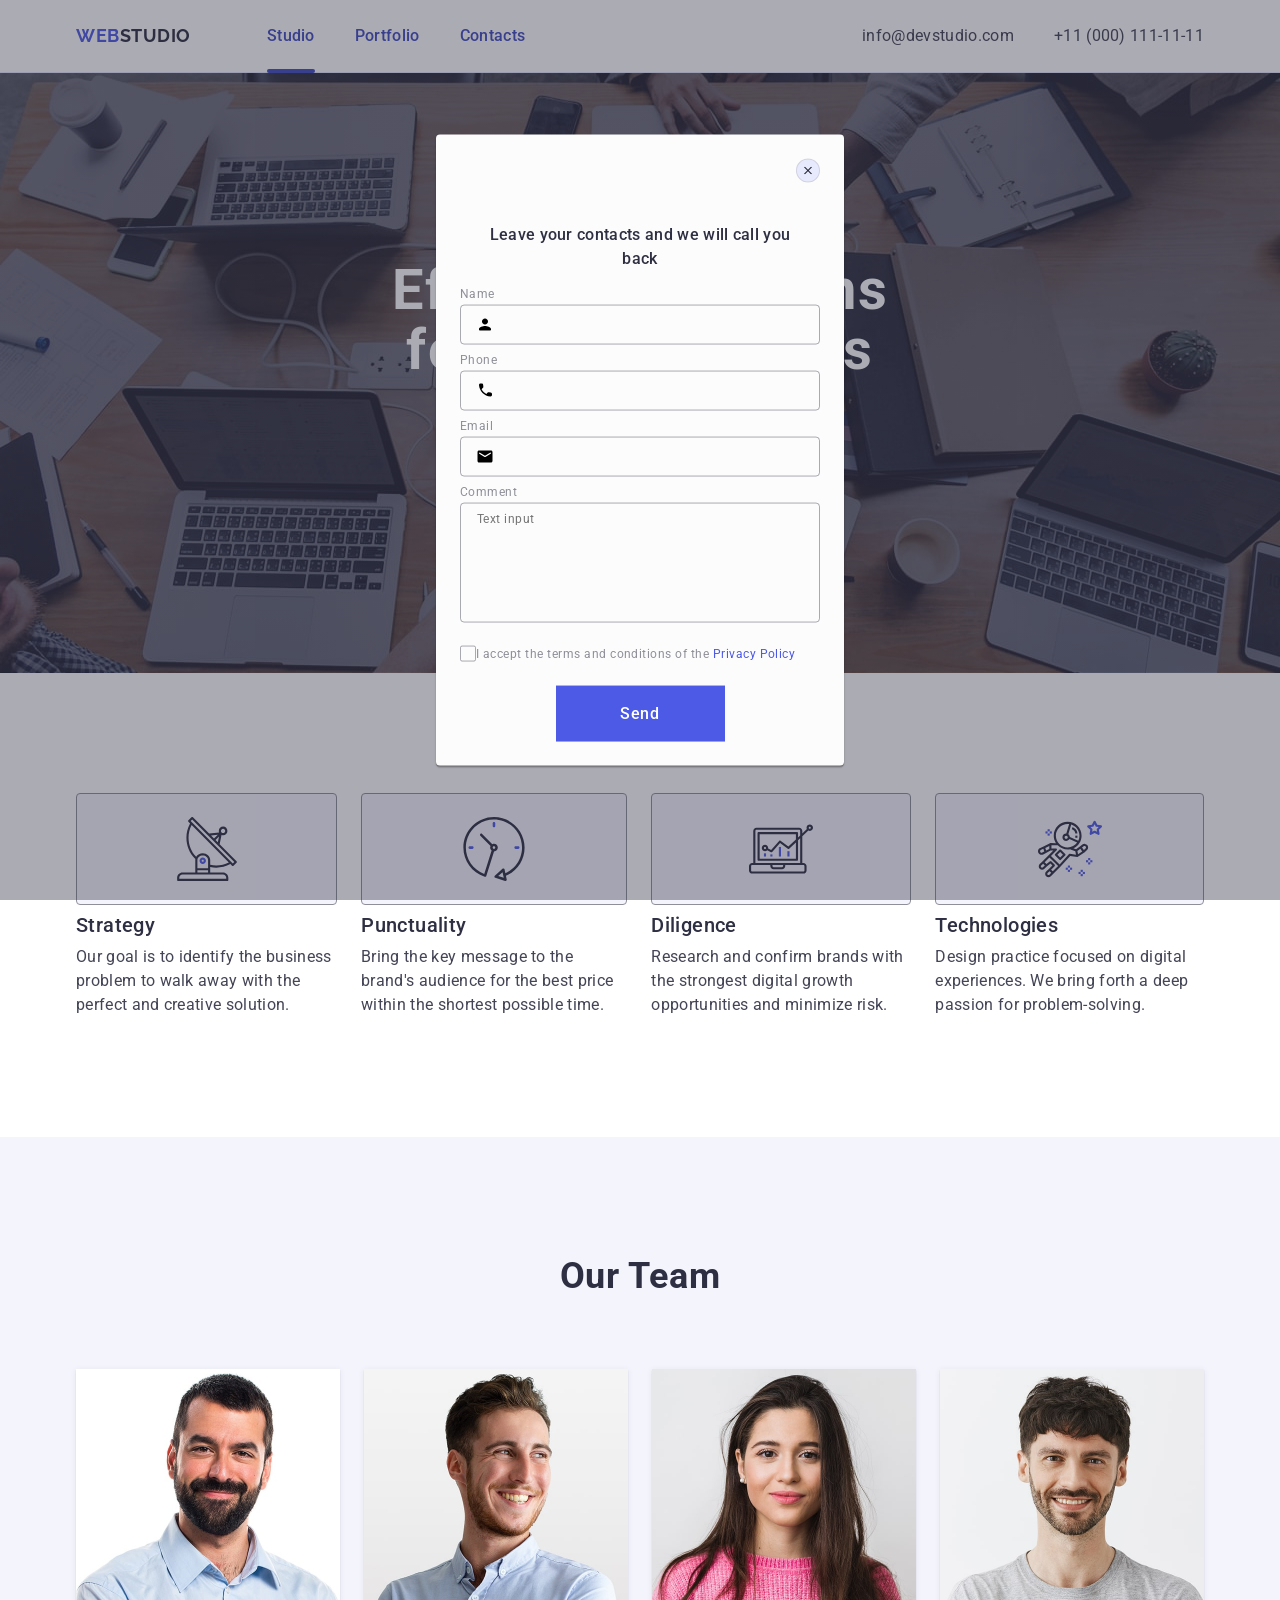
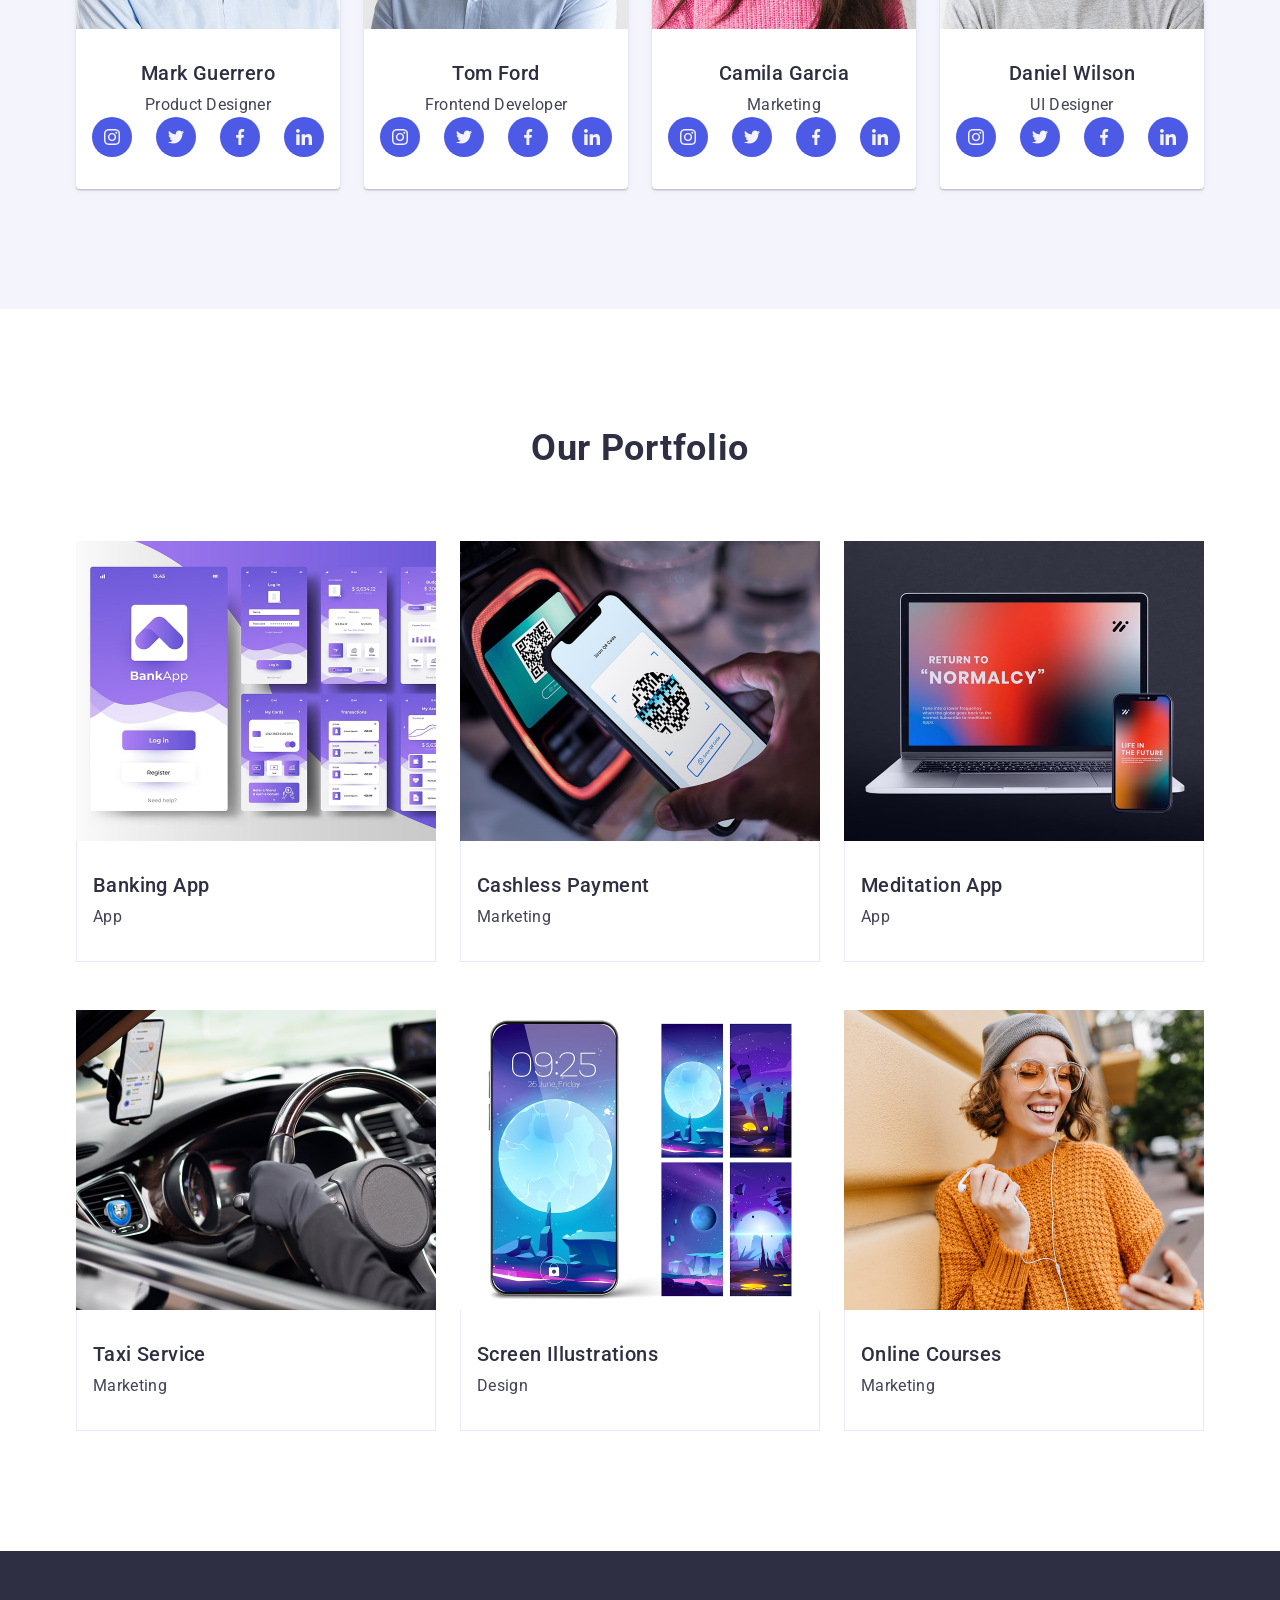
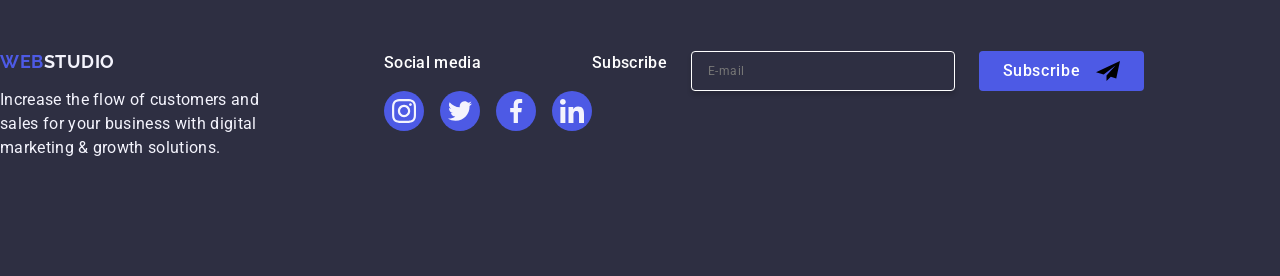
<file: index.html>
<!DOCTYPE html>
<html lang="en">
<head>
    <meta charset="UTF-8">
    <meta name="viewport" content="width=device-width, initial-scale=1.0">
    <title>Document</title>
    <link rel="stylesheet" href="https://cdnjs.cloudflare.com/ajax/libs/modern-normalize/3.0.1/modern-normalize.min.css" integrity="sha512-q6WgHqiHlKyOqslT/lgBgodhd03Wp4BEqKeW6nNtlOY4quzyG3VoQKFrieaCeSnuVseNKRGpGeDU3qPmabCANg==" crossorigin="anonymous" referrerpolicy="no-referrer" />
    <link rel="preconnect" href="https://fonts.googleapis.com">
    <link rel="preconnect" href="https://fonts.gstatic.com" crossorigin>
    <link href="https://fonts.googleapis.com/css2?family=Raleway:wght@700&family=Roboto:wght@100..900&display=swap" rel="stylesheet">
    <link rel="stylesheet" href="./css/styles.css">
</head>
<body>
   <header class="page-header">
    <div class="container header-container">
        <nav class="header-nav">
            <a class="logo header-logo" href="./index.html">Web<span class="logo-part">Studio</span></a>
            <ul class="nav-list">
                <li class="nav-item">
                    <a class="nav-link active" href="./index.html">Studio</a>
                </li>
                <li class="nav-item">
                    <a class="nav-link" href="">Portfolio</a>
                </li>
                <li class="nav-item">
                    <a class="nav-link" href="">Contacts</a>
                </li>
            </ul>
        </nav>
    <address class="contacts">
    <ul class="contacts-list">
        <li class="contacts-item">
           <a class="contacts-link" href="mailto:info@devstudio.com"> info@devstudio.com</a>
        </li>
        <li class="contacts-item">
            <a class="contacts-link" href="tel:+110001111111">+11 (000) 111-11-11</a>
        </li>
    </ul>
</address>
</div>
   </header> 
   <main>

    <section class="hero-banner" id="hero-banner">
    <div class="container">
            <h1 class="hero-title">Effective Solutions for Your Business</h1>
            <button class="hero-button" type="button">Order Service</button>
            </div>
    </section>
    <section class="benefits" id="benefits">
    <div class="container">
        <h2 class="visually-hidden">none</h2> 
            <ul class="benefits-list">
                <li class="benefits-list-item">
                    <div class="benefits-image">
                <svg class="benefits-list-image" width="64" height="64">
                  <use href="./images/icons.svg#icon-antenna"></use>
                </svg>
                </div>
                <h3 class="benefits-title">Strategy</h3>
                    <p class="benefits-list-item-text">Our goal is to identify the business problem to walk away with the perfect and creative solution.</p>
                </li>
                <li class="benefits-list-item">
                    <div class="benefits-image">
                    <svg class="benefits-list-image"  width="64" height="64">
                      <use href="./images/icons.svg#icon-clock"></use>
                    </svg>
                    </div>
                <h3 class="benefits-title">Punctuality</h3>
                    <p class="benefits-list-item-text">Bring the key message to the brand's audience for the best price within the shortest possible time.</p>
                </li>
                <li class="benefits-list-item">
                    <div class="benefits-image">
                    <svg class="benefits-list-image" width="64" height="64">
                      <use href="./images/icons.svg#icon-diagram"></use>
                    </svg>
                    </div>
                    <h3 class="benefits-title">Diligence</h3>
                <p class="benefits-list-item-text">Research and confirm brands with the strongest digital growth opportunities and minimize risk.</p>
                </li>
                <li class="benefits-list-item">
                    <div class="benefits-image">
                    <svg class="benefits-list-image" width="64" height="64">
                      <use href="./images/icons.svg#icon-astronaut"></use>
                    </svg>
                    </div>
                    <h3 class="benefits-title">Technologies</h3>
                    <p class="benefits-list-item-text">Design practice focused on digital experiences. We bring forth a deep passion for problem-solving.</p>
                </li>
                    </ul>
                </div>
    </section>
    <section class="team" id="ourteam">
        <div class="container">
            <h2 class="team-title">Our Team</h2>
            <ul class="team-list">
                <li class="team-list-item">
                    <img src="./images/markguerrero.jpg" alt="Marck Guerrero"  width="264" height="260">
                     <div class="team-content">
                        <h3 class="team-name-title">Mark Guerrero</h3>
                    <p class="team-text">Product Designer</p>
                     <ul class="team-social-list">
                        <li class="team-social-item">
                            <a class="team-social-link" href="" >
                            <svg class="team-social-item-icon" width="16" height="16">
                              <use href="./images/icons.svg#icon-instagram"></use>
                            </svg>
                        </a>
                        </li>
                        <li class="team-social-item">
                             <a class="team-social-link" href="" >
                              <svg class="team-social-item-icon" width="16" height="16">
                              <use href="./images/icons.svg#icon-twitter"></use>
                            </svg>
                            </a>
                        </li>
                        <li class="team-social-item"> 
                            <a class="team-social-link" href="" >
                              <svg class="team-social-item-icon" width="16" height="16">
                              <use href="./images/icons.svg#icon-facebook"></use>
                            </svg>
                            </a>
                        </li>
                        <li class="team-social-item">
                             <a class="team-social-link" href="" >
                              <svg class="team-social-item-icon" width="16" height="16">
                              <use href="./images/icons.svg#icon-linkedin"></use>
                            </svg>
                            </a>
                        </li>
                    </ul>
                    </div>
                <li class="team-list-item">
                    <img src="./images/tomford.jpg" alt="Tom Ford" width="264" height="260">
                    <div class="team-content">
                        <h3 class="team-name-title">Tom Ford</h3>
                    <p class="team-text">Frontend Developer</p>
                    <ul class="team-social-list">
                        <li class="team-social-item">
                            <a class="team-social-link" href="" >
                            <svg class="team-social-item-icon" width="16" height="16">
                              <use href="./images/icons.svg#icon-instagram"></use>
                            </svg>
                        </a>
                        </li>
                        <li class="team-social-item">
                             <a class="team-social-link" href="" >
                              <svg class="team-social-item-icon" width="16" height="16">
                              <use href="./images/icons.svg#icon-twitter"></use>
                            </svg>
                            </a>
                        </li>
                        <li class="team-social-item"> 
                            <a class="team-social-link" href="" >
                              <svg class="team-social-item-icon" width="16" height="16">
                              <use href="./images/icons.svg#icon-facebook"></use>
                            </svg>
                            </a>
                        </li>
                        <li class="team-social-item">
                             <a class="team-social-link" href="" >
                              <svg class="team-social-item-icon" width="16" height="16">
                              <use href="./images/icons.svg#icon-linkedin"></use>
                            </svg>
                            </a>
                        </li>
                    </ul>
                    </div>
                </li>
                <li class="team-list-item">
                    <img src="./images/camilagarcia.jpg" alt="Camila Garcia" width="264" height="260">
                    <div class="team-content">
                        <h3 class="team-name-title">Camila Garcia</h3>
                        <p class="team-text">Marketing</p>
                         <ul class="team-social-list">
                        <li class="team-social-item">
                            <a class="team-social-link" href="" >
                            <svg class="team-social-item-icon" width="16" height="16">
                              <use href="./images/icons.svg#icon-instagram"></use>
                            </svg>
                        </a>
                        </li>
                        <li class="team-social-item">
                             <a class="team-social-link" href="" >
                              <svg class="team-social-item-icon" width="16" height="16">
                              <use href="./images/icons.svg#icon-twitter"></use>
                            </svg>
                            </a>
                        </li>
                        <li class="team-social-item"> 
                            <a class="team-social-link" href="" >
                              <svg class="team-social-item-icon" width="16" height="16">
                              <use href="./images/icons.svg#icon-facebook"></use>
                            </svg>
                            </a>
                        </li>
                        <li class="team-social-item">
                             <a class="team-social-link" href="" >
                              <svg class="team-social-item-icon" width="16" height="16">
                              <use href="./images/icons.svg#icon-linkedin"></use>
                            </svg>
                            </a>
                        </li>
                    </ul>
                    </div>
                </li>
                <li class="team-list-item">
                    <img src="./images/danielwilson.jpg" alt="Daniel Wilson" width="264" height="260">
                    <div class="team-content"><h3 class="team-name-title">Daniel Wilson</h3>
                    <p class="team-text">UI Designer</p>
                     <ul class="team-social-list">
                        <li class="team-social-item">
                            <a class="team-social-link" href="" >
                            <svg class="team-social-item-icon" width="16" height="16">
                              <use href="./images/icons.svg#icon-instagram"></use>
                            </svg>
                        </a>
                        </li>
                        <li class="team-social-item">
                             <a class="team-social-link" href="" >
                              <svg class="team-social-item-icon" width="16" height="16">
                              <use href="./images/icons.svg#icon-twitter"></use>
                            </svg>
                            </a>
                        </li>
                        <li class="team-social-item"> 
                            <a class="team-social-link" href="" >
                              <svg class="team-social-item-icon" width="16" height="16">
                              <use href="./images/icons.svg#icon-facebook"></use>
                            </svg>
                            </a>
                        </li>
                        <li class="team-social-item">
                             <a class="team-social-link" href="" >
                              <svg class="team-social-item-icon" width="16" height="16">
                              <use href="./images/icons.svg#icon-linkedin"></use>
                            </svg>
                            </a>
                        </li>
                    </ul>
                    </div>
                </li>
            </ul>
            </div>
    </section>    
    <section class="ourportfolio" id="ourportfolio">
        <div class="container">
            <h2 class="ourportfolio-title">Our Portfolio</h2>
            <ul class="ourportfolio-list">
                <li  class="ourportfolio-list-item">
                    <div class="overlay">
                    <img class="ourportfolio-img" src="./images/bankapp.jpg" alt="Banking App" width="360" height="300">
                    <p class="overlay-text">14 Stylish and User-Friendly App Design Concepts · Task Manager App · Calorie Tracker App · Exotic Fruit Ecommerce App · Cloud Storage App</p>
                    </div>
                    <div class="ourportfolio-content">
                        <h3 class="ourportfolio-list-item-title">Banking App</h3>
                        <p  class="ourportfolio-list-item-text">App</p>
                    </div>
                </li>
                <li class="ourportfolio-list-item">
                    <div class="overlay">
                    <img src="./images/terminal.jpg" alt="Terminal" width="360" height="300">
                    <p class="overlay-text">14 Stylish and User-Friendly App Design Concepts · Task Manager App · Calorie Tracker App · Exotic Fruit Ecommerce App · Cloud Storage App</p>
                    </div>
                <div class="ourportfolio-content">
                    <h3 class="ourportfolio-list-item-title">Cashless Payment</h3>
                        <p class="ourportfolio-list-item-text">Marketing</p>
                </div>
                </li>
                <li class="ourportfolio-list-item">
                    <div class="overlay">
                    <img src="./images/laptop.jpg" alt="Laptop" width="360" height="300">
                    <p class="overlay-text">14 Stylish and User-Friendly App Design Concepts · Task Manager App · Calorie Tracker App · Exotic Fruit Ecommerce App · Cloud Storage App</p>
                    </div>
                    <div class="ourportfolio-content">
                        <h3 class="ourportfolio-list-item-title">Meditation App</h3>
                        <p class="ourportfolio-list-item-text">App</p>
                    </div>
                </li>
                <li class="ourportfolio-list-item">
                    <div class="overlay">
                    <img src="./images/gps.jpg" alt="gps" width="360" height="300">
                    <p class="overlay-text">14 Stylish and User-Friendly App Design Concepts · Task Manager App · Calorie Tracker App · Exotic Fruit Ecommerce App · Cloud Storage App</p>
                    </div>
                    <div class="ourportfolio-content">
                        <h3 class="ourportfolio-list-item-title">Taxi Service</h3>
                        <p class="ourportfolio-list-item-text">Marketing</p>
                    </div>
                </li>
                <li class="ourportfolio-list-item">
                    <div class="overlay">
                    <img src="./images/mobile.jpg" alt="Mobile" width="360" height="300">
                    <p class="overlay-text">14 Stylish and User-Friendly App Design Concepts · Task Manager App · Calorie Tracker App · Exotic Fruit Ecommerce App · Cloud Storage App</p>
                    </div>
                    <div class="ourportfolio-content">
                        <h3 class="ourportfolio-list-item-title">Screen Illustrations</h3>
                        <p class="ourportfolio-list-item-text">Design</p>
                    </div>
                </li>
                <li class="ourportfolio-list-item">
                    <div class="overlay">
                    <img src="./images/yellow.jpg" alt="Girl in yellow" width="360" height="300">
                     <p class="overlay-text">14 Stylish and User-Friendly App Design Concepts · Task Manager App · Calorie Tracker App · Exotic Fruit Ecommerce App · Cloud Storage App</p>
                    </div>
                    <div class="ourportfolio-content">
                        <h3 class="ourportfolio-list-item-title">Online Courses</h3>
                        <p class="ourportfolio-list-item-text">Marketing</p>
                    </div>
                </li>
            </ul>
            </div>
    </section>
   </main>
   <footer class="page-footer">
<div class="footer-container">
    <div class="footer-logo-content">
    <a class="logo footer-logo" href="./index.html">Web<span class="logo-part">Studio</span></a>
    <p class="footer-text">Increase the flow of customers and sales for your business with digital marketing & growth solutions.</p>
    </div>
    <div class="footer-social-content" >
    <p class="footer-social-title">Social media</p>
    <ul class="footer-social-list">
                        <li class="footer-social-item">
                            <a class="footer-social-link" href="" >
                            <svg class="footer-social-item-icon" width="24" height="24">
                              <use href="./images/icons.svg#icon-instagram"></use>
                            </svg>
                        </a>
                        </li>
                        <li class="footer-social-item">
                             <a class="footer-social-link" href="" >
                              <svg class="footer-social-item-icon" width="24" height="24">
                              <use href="./images/icons.svg#icon-twitter"></use>
                            </svg>
                            </a>
                        </li>
                        <li class="footer-social-item"> 
                            <a class="footer-social-link" href="" >
                              <svg class="footer-social-item-icon" width="24" height="24">
                              <use href="./images/icons.svg#icon-facebook"></use>
                            </svg>
                            </a>
                        </li>
                        <li class="footer-social-item">
                             <a class="footer-social-link" href="" >
                              <svg class="footer-social-item-icon" width="24" height="24">
                              <use href="./images/icons.svg#icon-linkedin"></use>
                            </svg>
                            </a>
                        </li>
                    </ul>
             </div>
    <div class="footer-form">
    <p class="footer-subscribe-text">Subscribe</p>
<form class="footer-form">
   <label class="footer-form-email" for="customer-email">
              <input
                class="footer-input-email"
                name="customer-email"
                type="email"
                placeholder="E-mail"
                id="customer-email"
              />
            </label>
        <button class="footer-btn-submit" type="submit">Subscribe
            <svg class="footer-btn-icon" width="24" height="24">
              <use href="./images/icons.svg#icon-submit"></use>
            </svg>
        </button>
    
</form>
</div>
</div>

   </footer>
   <div class="blackdrop is-open">
    <div class="modal-window">
<button class="blackdrop-button" type="button" aria-label="Close modal">
    <svg class="close-icon" width="8" height="8">
      <use href="./images/icons.svg#icon-close"></use>
    </svg>
</button>

<p class="blackdrop-text">Leave your contacts and we will call you back</p>

<form class="blackdrop-form">
    <div class="input-container">
        <label class="label-modal" for="user-name">Name</label>
        <div class="box-input-modal">
        <input 
            class="input-modal"
            type="text"
            name="user-name" 
            id="user-name"/>
        <svg class="input-icon" width="18" height="24">
        <use href="./images/icons.svg#icon-person"></use>
        </svg>
        </div>
    </div>
    <div class="input-container">
    <label class="label-modal" for="user-phone">Phone</label>
         <div class="box-input-modal">
        <input 
            class="input-modal"
            type="text"
            name="phone" 
            id="user-phone"/>
        <svg class="input-icon" width="18" height="24">
        <use href="./images/icons.svg#icon-phone"></use>
        </svg>
        </div>
    </div>
    <div class="input-container">
    <label class="label-modal" for="user-email">Email</label>
            <div class="box-input-modal">
              <input
                class="input-modal"
                type="text"
                name="user-email"
                id="user-email"
              />
        <svg class="input-icon" width="18" height="24">
        <use href="./images/icons.svg#icon-email"></use>
        </svg>
        </div>
        </div>
        <div class="comment">
            <label class="label-modal" for="user-comment">Comment</label>
            <textarea class="text-area" name="user-comment" id="user-comment" placeholder="Text input"></textarea>

        </div>
   <div class="box-checkbox-modal">
            <input
              class="input-checkbox-modal visually-hidden"
              type="checkbox"
              id="user-privacy"
              value="true"
              name="user-privacy"
            />
            <label class="label-accept-privacy" for="user-privacy">
                 <span class="span-icon-checkbox">
                     <svg class="icon-accept" width="10" height="8">
                  <use href="./images/icons.svg#icon-click"></use>
                </svg>
                </span>I accept the terms and conditions of the
              <a class="link-privacy-modal" href="#">Privacy Policy</a>
              </label>
          </div>

          <button class="form-send-btn">Send</button>
    
</form>
    </div>
   </div>
</body>
</html>
</file>
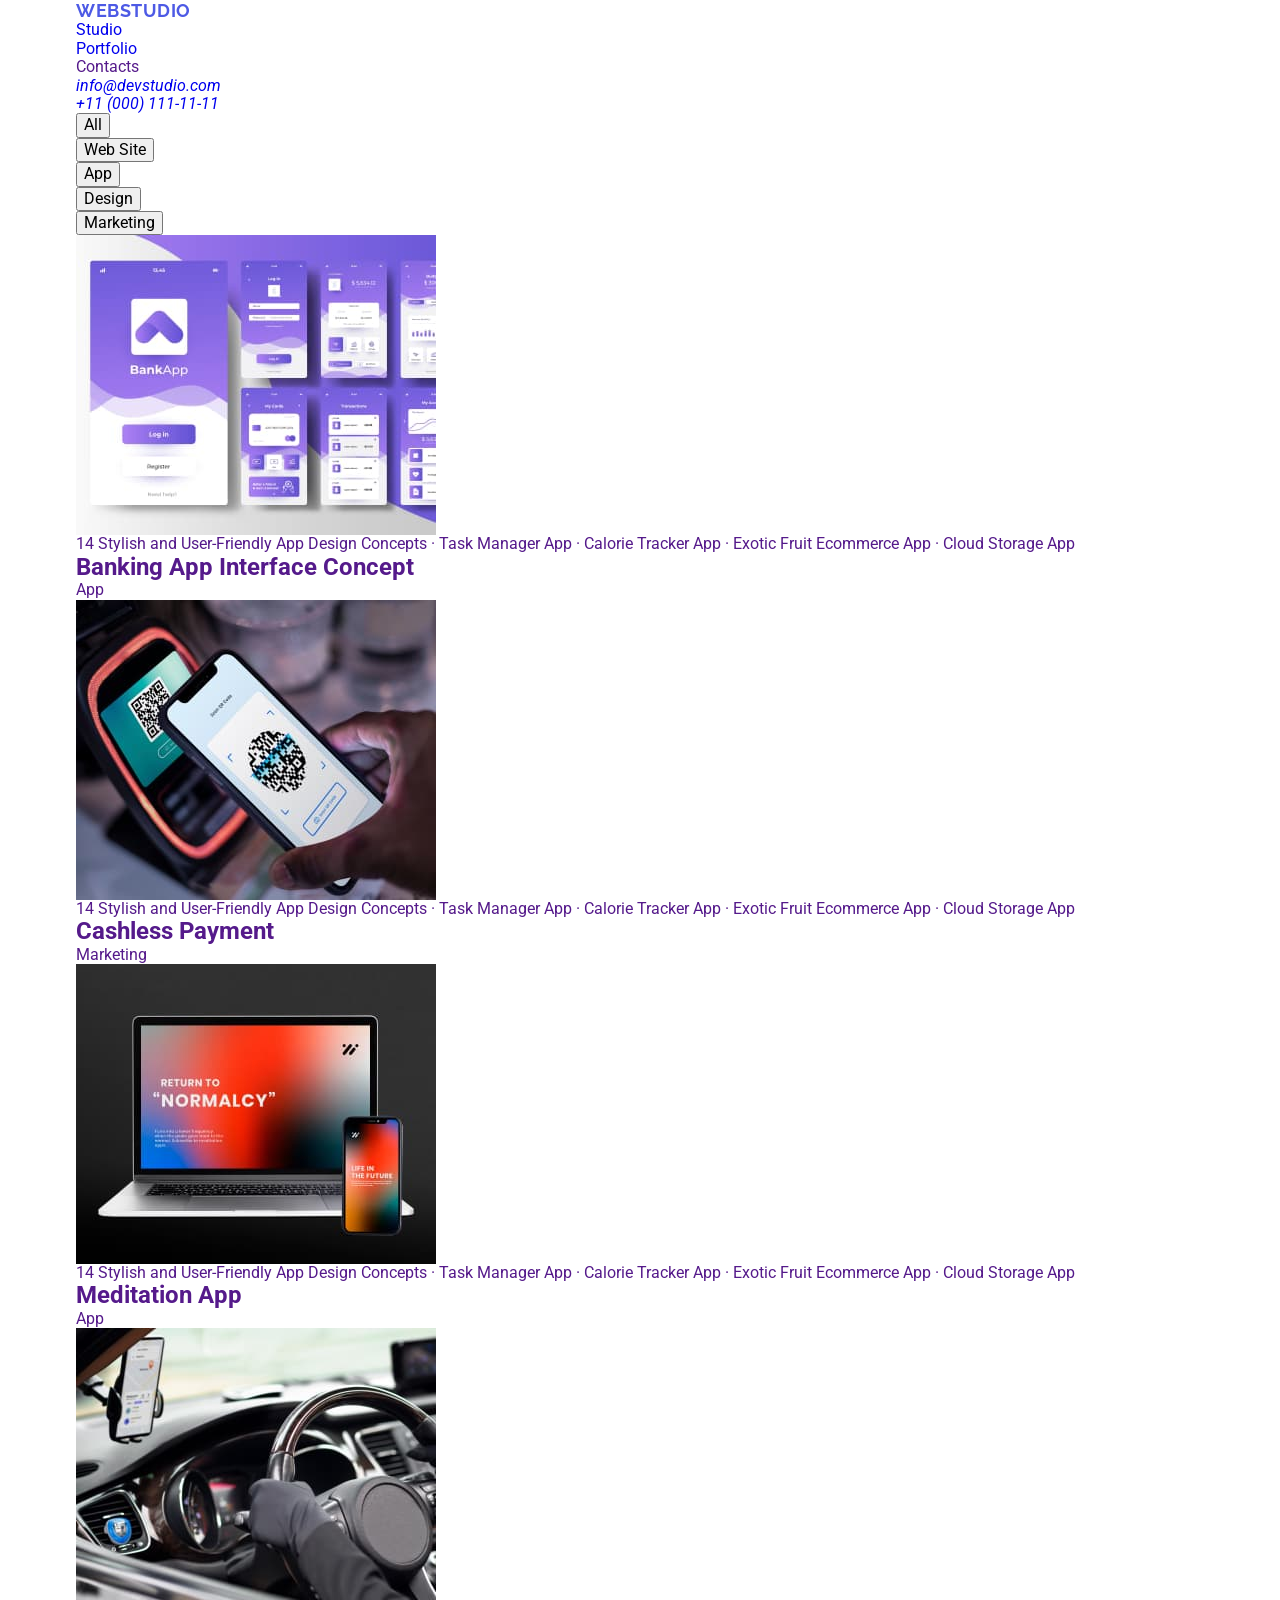
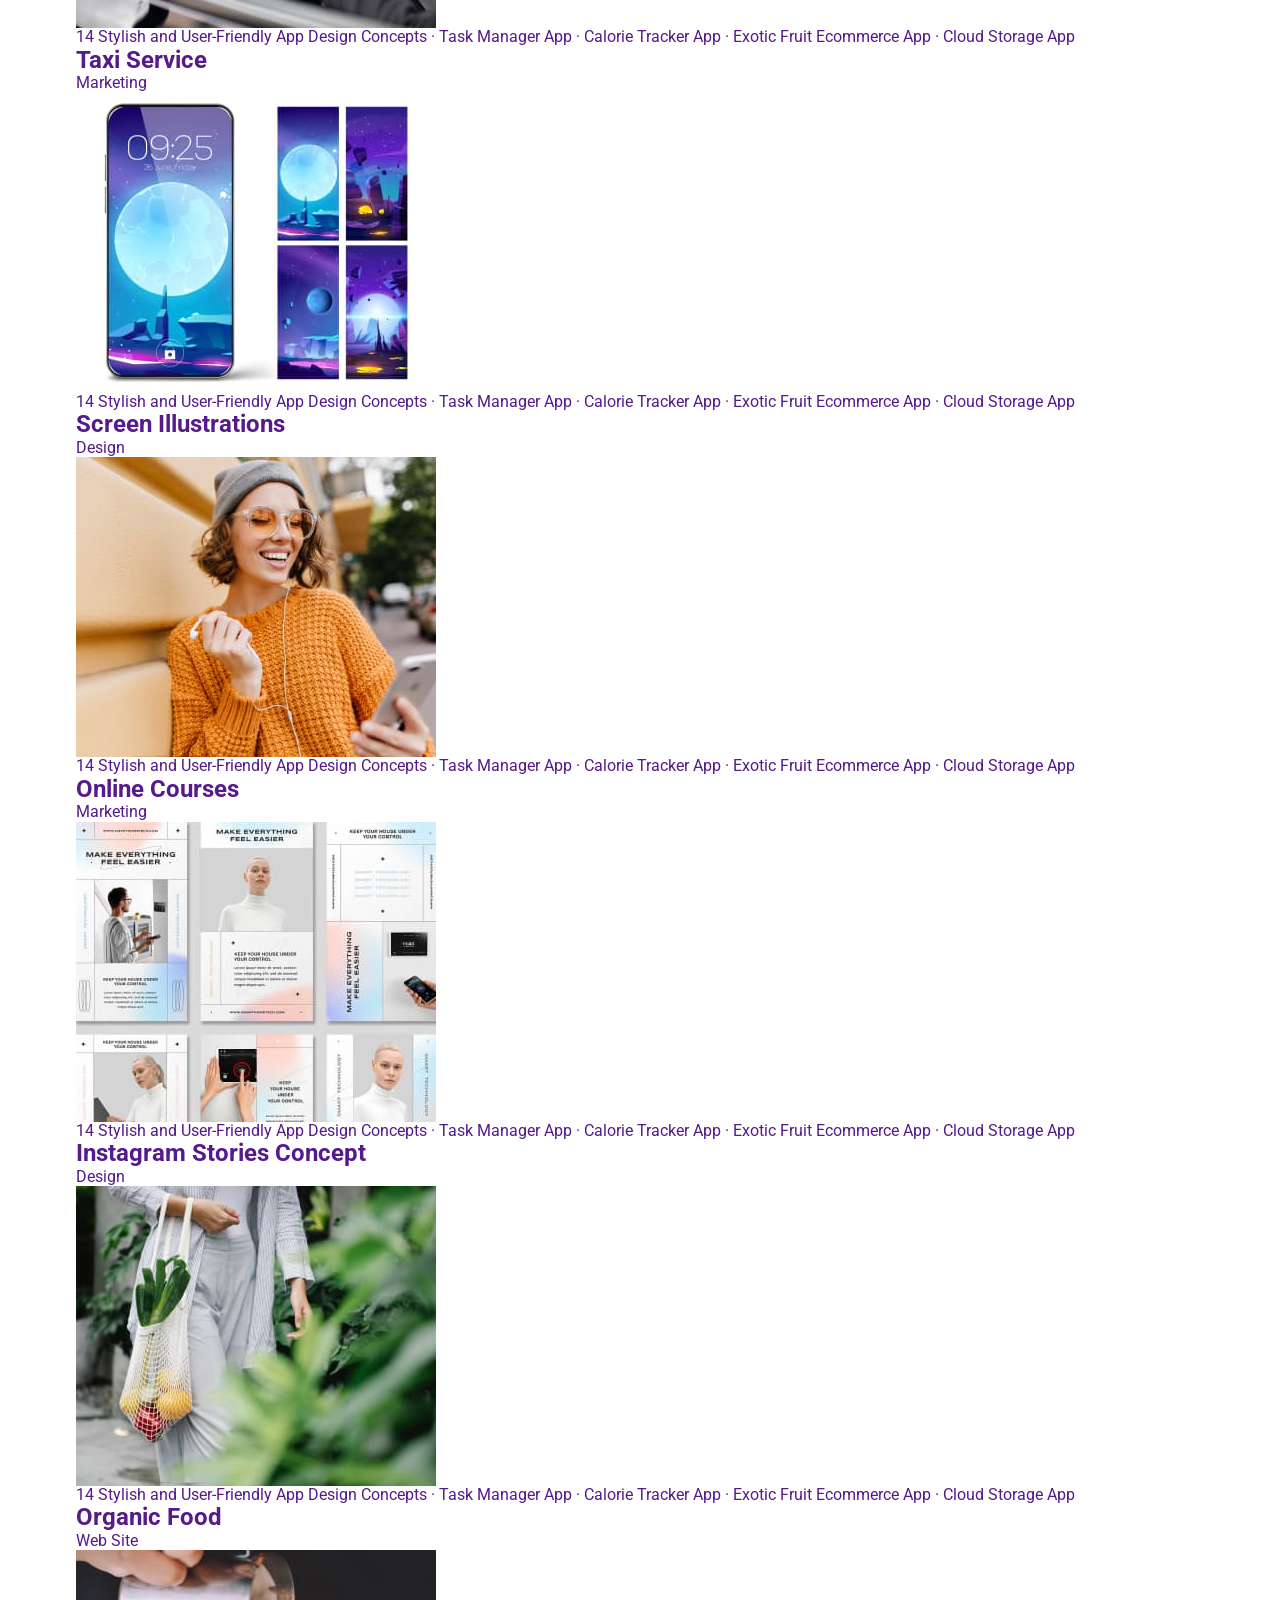
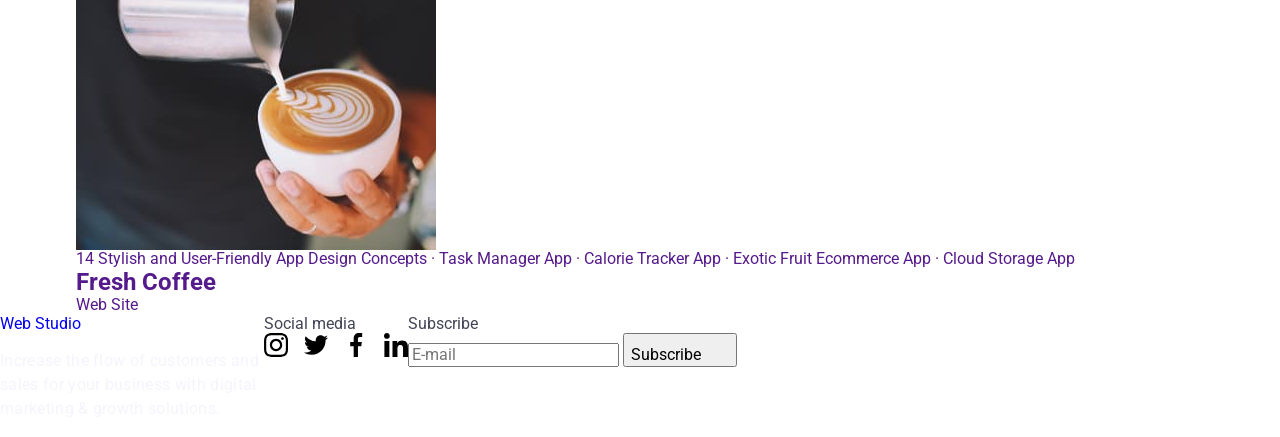
<file: portfolio.html>
<!DOCTYPE html>
<html lang="en">
  <head>
    <meta charset="UTF-8" />
    <meta name="viewport" content="width=, initial-scale=1.0" />
    <title>Portfolio</title>
    <link rel="preconnect" href="https://fonts.googleapis.com" />
    <link rel="preconnect" href="https://fonts.gstatic.com" crossorigin />
    <link rel="preconnect" href="https://fonts.googleapis.com" />
    <link rel="preconnect" href="https://fonts.gstatic.com" crossorigin />
    <link
      href="https://fonts.googleapis.com/css2?family=Raleway:wght@800&family=Roboto:wght@400;500;700;900&display=swap"
      rel="stylesheet"
    />
    <link
      rel="stylesheet"
      href="https://cdnjs.cloudflare.com/ajax/libs/modern-normalize/2.0.0/modern-normalize.min.css"
    />
    <link rel="stylesheet" href="./css/styles.css" />
  </head>
  <body>
    <!---header section-->
    <header class="header">
      <div class="header-content container">
        <nav class="nav">
          <a class="logo link" href="./index.html"
            >Web<span class="logo-span">Studio </span>
          </a>

          <ul class="naw-list list">
            <li class="naw-element">
              <a class="naw-item link" href="./index.html">Studio</a>
            </li>
            <li class="naw-element">
              <a class="naw-item link current" href="./portfolio.html"
                >Portfolio</a
              >
            </li>
            <li class="naw-element">
              <a class="naw-item link" href="">Contacts</a>
            </li>
          </ul>
        </nav>

        <address class="adress">
          <ul class="adress-list list">
            <li class="adress-element">
              <a class="adress-item link" href="mailto:info@devstudio.com"
                >info@devstudio.com</a
              >
            </li>
            <li class="adress-element">
              <a class="adress-item link" href="tel:+110001111111"
                >+11 (000) 111-11-11</a
              >
            </li>
          </ul>
        </address>
      </div>
    </header>
    <main class="main">
      <section class="filter">
        <div class="container">
          <h1 class="visually-hidden">portfolio</h1>
          <ul class="filter-list list">
            <li class="filter-item">
              <button class="filter-button" type="button">All</button>
            </li>

            <li class="filter-item">
              <button class="filter-button" type="button">Web Site</button>
            </li>

            <li class="filter-item">
              <button class="filter-button" type="button">App</button>
            </li>

            <li class="filter-item">
              <button class="filter-button" type="button">Design</button>
            </li>

            <li class="filter-item">
              <button class="filter-button" type="button">Marketing</button>
            </li>
          </ul>

          <ul class="galery-list list">
            <li class="galery-item">
              <a class="galery-link link" href="">
                <div class="galery-image">
                  <img
                    class="galery-image"
                    src="./images/meny.jpg"
                    width="360"
                    alt="Banking App Interface Concept"
                  />
                  <p class="galery-img-p">
                    14 Stylish and User-Friendly App Design Concepts · Task
                    Manager App · Calorie Tracker App · Exotic Fruit Ecommerce
                    App · Cloud Storage App
                  </p>
                </div>
                <div class="container-galery">
                  <h2 class="galery-title">Banking App Interface Concept</h2>
                  <p class="galery-text">App</p>
                </div>
              </a>
            </li>

            <li class="galery-item">
              <a class="galery-link link" href="">
                <div class="galery-image">
                  <img
                    class="galery-image"
                    src="./images/tel.jpg"
                    width="360"
                    alt="Cashless Payment"
                  />
                  <p class="galery-img-p">
                    14 Stylish and User-Friendly App Design Concepts · Task
                    Manager App · Calorie Tracker App · Exotic Fruit Ecommerce
                    App · Cloud Storage App
                  </p>
                </div>
                <div class="container-galery">
                  <h2 class="galery-title">Cashless Payment</h2>
                  <p class="galery-text">Marketing</p>
                </div>
              </a>
            </li>

            <li class="galery-item">
              <a class="galery-link link" href="">
                <div class="galery-image">
                  <img
                    class="galery-image"
                    src="./images/notered.jpg"
                    width="360"
                    alt="Meditation App"
                  />
                  <p class="galery-img-p">
                    14 Stylish and User-Friendly App Design Concepts · Task
                    Manager App · Calorie Tracker App · Exotic Fruit Ecommerce
                    App · Cloud Storage App
                  </p>
                </div>
                <div class="container-galery">
                  <h2 class="galery-title">Meditation App</h2>
                  <p class="galery-text">App</p>
                </div>
              </a>
            </li>

            <li class="galery-item">
              <a class="galery-link link" href="">
                <div class="galery-image">
                  <img
                    class="galery-image"
                    src="./images/car.jpg"
                    width="360"
                    alt="Taxi Service"
                  />
                  <p class="galery-img-p">
                    14 Stylish and User-Friendly App Design Concepts · Task
                    Manager App · Calorie Tracker App · Exotic Fruit Ecommerce
                    App · Cloud Storage App
                  </p>
                </div>
                <div class="container-galery">
                  <h2 class="galery-title">Taxi Service</h2>
                  <p class="galery-text">Marketing</p>
                </div>
              </a>
            </li>

            <li class="galery-item">
              <a class="galery-link link" href="">
                <div class="galery-image">
                  <img
                    class="galery-image"
                    src="./images/moon.jpg"
                    width="360"
                    alt="Screen Illustrations"
                  />
                  <p class="galery-img-p">
                    14 Stylish and User-Friendly App Design Concepts · Task
                    Manager App · Calorie Tracker App · Exotic Fruit Ecommerce
                    App · Cloud Storage App
                  </p>
                </div>
                <div class="container-galery">
                  <h2 class="galery-title">Screen Illustrations</h2>
                  <p class="galery-text">Design</p>
                </div>
              </a>
            </li>

            <li class="galery-item">
              <a class="galery-link link" href="">
                <div class="galery-image">
                  <img
                    class="galery-image"
                    src="./images/girl.jpg"
                    width="360"
                    alt="Online Courses"
                  />
                  <p class="galery-img-p">
                    14 Stylish and User-Friendly App Design Concepts · Task
                    Manager App · Calorie Tracker App · Exotic Fruit Ecommerce
                    App · Cloud Storage App
                  </p>
                </div>
                <div class="container-galery">
                  <h2 class="galery-title">Online Courses</h2>
                  <p class="galery-text">Marketing</p>
                </div>
              </a>
            </li>

            <li class="galery-item">
              <a class="galery-link link" href="">
                <div class="galery-image">
                  <img
                    class="galery-image"
                    src="./images/card.jpg"
                    width="360"
                    alt=" Instagram Stories Concept"
                  />
                  <p class="galery-img-p">
                    14 Stylish and User-Friendly App Design Concepts · Task
                    Manager App · Calorie Tracker App · Exotic Fruit Ecommerce
                    App · Cloud Storage App
                  </p>
                </div>
                <div class="container-galery">
                  <h2 class="galery-title">Instagram Stories Concept</h2>
                  <p class="galery-text">Design</p>
                </div>
              </a>
            </li>

            <li class="galery-item">
              <a class="galery-link link" href="">
                <div class="galery-image">
                  <img
                    class="galery-image"
                    src="./images/fruit.jpg"
                    width="360"
                    alt="Organic Food"
                  />
                  <p class="galery-img-p">
                    14 Stylish and User-Friendly App Design Concepts · Task
                    Manager App · Calorie Tracker App · Exotic Fruit Ecommerce
                    App · Cloud Storage App
                  </p>
                </div>
                <div class="container-galery">
                  <h2 class="galery-title">Organic Food</h2>
                  <p class="galery-text">Web Site</p>
                </div>
              </a>
            </li>

            <li class="galery-item">
              <a class="galery-link link" href="">
                <div class="galery-image">
                  <img
                    class="galery-image"
                    src="./images/cofee.jpg"
                    width="360"
                    alt="Fresh Coffee"
                  />
                  <p class="galery-img-p">
                    14 Stylish and User-Friendly App Design Concepts · Task
                    Manager App · Calorie Tracker App · Exotic Fruit Ecommerce
                    App · Cloud Storage App
                  </p>
                </div>
                <div class="container-galery">
                  <h2 class="galery-title">Fresh Coffee</h2>
                  <p class="galery-text">Web Site</p>
                </div>
              </a>
            </li>
          </ul>
        </div>
      </section>
    </main>

    <!--footer section-->
    <footer class="footer">
      <div class="footer-container">
        <div class="footer-content">
          <a class="footer-logo link" href="./index.html"
            >Web <span class="logo-span">Studio </span>
          </a>
          <p class="footer-text">
            Increase the flow of customers and sales for your business with
            digital marketing & growth solutions.
          </p>
        </div>
        <div class="footer-social">
          <p class="footer-social-text">Social media</p>
          <ul class="footer-social-list list">
            <li class="footer-social-list-item">
              <a class="footer-icon-social" href="#">
                <svg class="footer-icon" width="24" height="24">
                  <use href="./images/icons.svg#icon-instagram"></use>
                </svg>
              </a>
            </li>
            <li class="footer-social-list-item">
              <a class="footer-icon-social" href="#">
                <svg class="footer-icon" width="24" height="24">
                  <use href="./images/icons.svg#icon-twitter"></use>
                </svg>
              </a>
            </li>
            <li class="footer-social-list-item">
              <a class="footer-icon-social" href="#">
                <svg class="footer-icon" width="24" height="24">
                  <use href="./images/icons.svg#icon-facebook"></use>
                </svg>
              </a>
            </li>
            <li class="footer-social-list-item">
              <a class="footer-icon-social" href="#">
                <svg class="footer-icon" width="24" height="24">
                  <use href="./images/icons.svg#icon-linkedin"></use>
                </svg>
              </a>
            </li>
          </ul>
        </div>
        <div class="email-input">
          <p class="email-text">Subscribe</p>
          <form class="form" name="Subscribe">
            <label class="form-label">
              <input
                class="form-input"
                type="email"
                name="email"
                placeholder="E-mail"
              />
            </label>
            <button class="button-submit" type="submit">
              Subscribe
              <svg class="button-submit-icon" width="24" height="24">
                <use href="./images/icons.svg#icon-Fly"></use>
              </svg>
            </button>
          </form>
        </div>
      </div>
    </footer>
  </body>
</html>
</file>
<file: css/styles.css>
body {
    font-family: "Roboto", sans-serif;
    color: #434455;
    background-color: #fff;
}

ul, ol {
    list-style-type: none;
}

a {
    text-decoration: none;
}
p, ul, ol, h1, h2, h3, h4, h5, h6 {
    margin: 0;
    padding: 0;
}
img {
  display: block;
}
.container {
    width: 1158px;
    padding: 0 15px;
    margin: 0 auto;
}
/* logo */
.logo {
font-family: "Raleway", sans-serif;
font-weight: 700;
font-size: 18px;
line-height: 1.17;
letter-spacing: 0.03em;
text-transform: uppercase;
color: #4d5ae5;
}
.header-logo {
   padding: 24px 0;
   margin-right: 76px; 
}
/* header */
.header-logo .logo-part {
    color: #2e2f42;
}
.page-header {
border-bottom: 1px solid #e7e9fc;
box-shadow: 0px 2px 1px rgba(46, 47, 66, 0.08), 0px 1px 1px rgba(46, 47, 66, 0.16), 0px 1px 6px rgba(46, 47, 66, 0.08);

}
.header-container {
    display: flex;
    align-items: center;
    
}
.header-nav {
    display: flex;
    align-items: center;
}

/* nav */
.nav-link {
font-weight: 500;
font-size: 16px;
line-height: 1.5;
letter-spacing: 0.02em;
color: #404bbf;
padding: 24px 0;
display: block;
position: relative;
transition: color 250ms cubic-bezier(0.4, 0, 0.2, 1);
}
.nav-list {
    display: flex;
    align-items: center;
    gap: 40px;
}
.nav-item {

}
.active {

}
.active::after {
    content: '';
    color: #404bbf;
    position: absolute;
    left: 0;
    bottom: -1px;
    height: 4px;
    background-color: #404bbf;
    border-radius: 2px;
    width: 100%;
 }
.contacts {
    font-style: normal;
    margin-left: auto;
}

.contacts-link {
font-size: 16px;
line-height: 1.5;
letter-spacing: 0.02em;
color: #434455;
padding: 24px 0;
display: block;
transition: color 250ms cubic-bezier(0.4, 0, 0.2, 1);
}

.contacts-link:hover,
.contacts-link:focus,
.nav-link:hover,
.nav-link:focus {
    color: #404bbf;
}
.contacts-list {
display: flex;
align-items: center;
gap: 40px;
}

/* hero */

.hero-banner {
background-image:  linear-gradient(rgba(46, 47, 66, 0.7), rgba(46, 47, 66, 0.7)), 
url(../images/hero-baner.jpg);
padding: 188px 0;
background-repeat: no-repeat;
background-position: center;
background-size: cover;
max-width: 1440px;
margin: 0 auto;
}
.hero-title {
font-weight: 700;
font-size: 56px;
line-height: 1.07;
letter-spacing: 0.02em;
text-align: center;
color: #fff;
display: flex;
align-items: center;
margin: 0 auto;
max-width: 496px;
}
.hero-button {
background-color: #4D5AE5;
font-weight: 500;
font-size: 16px;
line-height: 1.5;
letter-spacing: 0.04em;
color: #fff;
cursor: pointer;
margin-top: 48px;
display: block;
align-items: center;
margin-left: auto;
margin-right: auto;
padding: 16px 32px;
min-width: 169px;
height: 56px;
border: none;
border-radius: 4px;
transition: background-color 250ms cubic-bezier(0.4, 0, 0.2, 1);
}
.hero-button:hover,
.hero-button:focus {
    background-color: #404BBF
}

/* benefits */
.visually-hidden {
  position: absolute;
  width: 1px;
  height: 1px;
  margin: -1px;
  border: 0;
  padding: 0;
  white-space: nowrap;
  clip-path: inset(100%);
  clip: rect(0, 0, 0, 0);
  overflow: hidden;
}

.benefits {
padding: 120px 0;
}

.benefits-list {
    display: flex;
    align-items: center;
    gap: 24px;

}

.benefits-list-item {
width: calc((100%-72px)/4);

}
.benefits-image {
display: flex;
border: 1px solid #8e8f99;
border-radius: 4px;
background-color: #f4f4fd;
align-items: center;
justify-content: center;
height: 112px;
margin-bottom: 8px; 
}
.benefits-title {
font-weight: 500;
font-size: 20px;
line-height: 1.2;
letter-spacing: 0.02em;
color: #2e2f42;
margin-bottom: 8px;
margin-top: 8px;
}

.benefits-list-item-text {
font-weight: 400;
font-size: 16px;
line-height: 1.5;
letter-spacing: 0.02em;
color: #434455;
}

/* team */
.team {
background-color: #F4F4FD;
padding: 120px 0;
}
.team-title {
font-size: 36px;
line-height: 1.11;
letter-spacing: 0.02em;
text-align: center;
color: #2e2f42;
 text-transform: capitalize;
 margin-bottom: 72px;
}
.team-list {
display: flex;
align-items: center;
gap: 24px;
}
.team-list-item {
background-color: #FFFFFF;
width: calc((100%-72px)/4);
border-radius: 0 0 4px 4px;
 box-shadow: 0px 1px 6px rgba(46, 47, 66, 0.08),
 0px 1px 1px rgba(46, 47, 66, 0.16), 0px 2px 1px rgba(46, 47, 66, 0.08);
}
.team-content {
    padding: 32px 0;
}
.team-name-title {
font-weight: 500;
font-size: 20px;
line-height: 1.2;
letter-spacing: 0.02em;
text-align: center;
color: #2e2f42;
margin-bottom: 8px
}
.team-text {
font-weight: 400;
font-size: 16px;
line-height: 1.5;
letter-spacing: 0.02em;
text-align: center;
color: #434455;
}
.team-social-list {
display: flex;
gap: 24px;
justify-content: center;
}
.team-social-item {

}
.team-social-link {
background-color: #4d5ae5;
border-radius: 50%;
width: 40px;
height: 40px;
display: flex;
justify-content: center;
align-items: center;
transition: background-color 250ms cubic-bezier(0.4, 0, 0.2, 1); 

}
.team-social-link:hover {
background-color: #404bbf; 
}
.team-social-link:focus {
background-color: #404bbf;
}
.team-social-item-icon {    
fill: #f4f4fd;
}
/* ourportfolio */

.ourportfolio {
padding: 120px 0;

}
.ourportfolio-title {
font-size: 36px;
line-height: 1.11111;
letter-spacing: 0.02em;
text-align: center;
color: #2e2f42;
line-height: 1.11;
text-transform: capitalize;
margin-bottom: 72px;
}
.ourportfolio-list{
display: flex;
align-items: center;
flex-wrap: wrap;
column-gap: 24px;
row-gap: 48px;


}
.ourportfolio-list-item {
width: calc((100% - 48px)/3);
transition: box-shadow 250ms cubic-bezier(0.4, 0, 0.2, 1);
cursor: pointer;
}
.ourportfolio-list-item:hover {
box-shadow: 0px 1px 6px rgba(46, 47, 66, 0.08), 
0px 1px 1px rgba(46, 47, 66, 0.16),
0px 2px 1px rgba(46, 47, 66, 0.08); 

}
.ourportfolio-content {
    padding: 32px 16px;
    border: 1px solid #e7e9fc;
    border-top: none; 
}
.ourportfolio-list-item-title {
font-weight: 500;
font-size: 20px;
line-height: 1.2;
letter-spacing: 0.02em;
color: #2e2f42;
margin-bottom: 8px


}
.ourportfolio-list-item-text {
font-weight: 400;
font-size: 16px;
line-height: 1.5;
letter-spacing: 0.02em;
color: #434455;
}
.ourportfolio-img {
overflow: hidden;
position: relative;
}
.overlay {
overflow: hidden;
position: relative;
}
.overlay-text {
    position: absolute;
    top: 0;
    font-size: 16px;
    line-height: 1.5;
    letter-spacing: 0.02em;
    color: #f4f4fd;
    background-color: #4d5ae5;
    padding: 40px 32px;
    width: 100%;
    height: 100%;
    transform: translateY(100%);
    transition: transform 250ms cubic-bezier(0.4, 0, 0.2, 1);
}
.ourportfolio-list-item:hover .overlay-text {
transform: translateY(0);
}
/* footer */
.footer-container {
display: flex;
 align-items: baseline;
}
.page-footer {
 background-color: #2e2f42;
 padding: 100px 0;
}
.footer-logo {
display: inline-block;
margin-bottom: 16px; 
}
.footer-logo .logo-part {
color: #f4f4fd;
}
.footer-text {
line-height: 1.5;
letter-spacing: 0.02em;
color: #f4f4fd;
width: 264px;
margin-bottom: 16px;
}
.footer-logo-content {
margin-right: 120px;
}
.footer-social-title {
font-weight: 500;
font-size: 16px;
line-height: 1.5;
letter-spacing: 0.02em;
color: #fff;
margin-bottom: 16px; 
}
.footer-social-list {
gap: 16px;
display: flex;
justify-content: center;
}
.footer-social-item {

}
.footer-social-link {
background-color: #4d5ae5;
border-radius: 50%;
width: 40px;
height: 40px;
display: flex;
justify-content: center;
align-items: center;
transition: background-color 250ms cubic-bezier(0.4, 0, 0.2, 1);   
}
.footer-social-link:focus {
background-color: #31d0aa;
}
.footer-social-link:hover {
background-color: #31d0aa;
}
.footer-social-item-icon {
fill: #f4f4fd;
}


.blackdrop {
position: fixed;
top: 0;
left: 0;
width: 100%;
height: 100%;
background-color: rgba(46, 47, 66, 0.4);
opacity: 0,5;
visibility: hidden;
pointer-events: none;
transition: opacity 250ms cubic-bezier(0.4, 0, 0.2, 1), visibility 250ms cubic-bezier(0.4, 0, 0.2, 1); 
}

 .blackdrop.is-open {
opacity: 1;
visibility: visible;
pointer-events: auto;

}
.modal-window {
position: absolute;
top: 50%;
left: 50%;
width: 408px;
min-height: 584px;
box-shadow: 0 1px 1px 0 rgba(0, 0, 0, 0.14),
 0 1px 3px 0 rgba(0, 0, 0, 0.12),
 0 2px 1px 0 rgba(0, 0, 0, 0.2);
background-color: #fcfcfc;
border-radius: 4px;
transform: translate(-50%, -50%);
padding: 72px 24px 24px 24px;
transition: transform 250ms cubic-bezier(0.4, 0, 0.2, 1); 
}
.blackdrop-button {
position: absolute;
top: 24px;
right: 24px;
display: flex;
border-radius: 50%;
width: 24px;
height: 24px;
justify-content: center;
align-items: center;
background-color: #E7E9FC;
border: 1px solid rgba(0, 0, 0, 0.1);
cursor: pointer;
padding: 0;
transition: background-color 250ms cubic-bezier(0.4, 0, 0.2, 1), border 250ms cubic-bezier(0.4, 0, 0.2, 1); 
}

.close-icon {
fill: #2e2f42;
transition: fill 250ms cubic-bezier(0.4, 0, 0.2, 1);
}


.blackdrop-button:hover,
.blackdrop-button:focus {
  background-color: #404bbf;
  border: none;
}

.blackdrop-button:hover .close-icon,
.blackdrop-button:focus .close-icon {
fill: #FFFFFF;
}




.blackdrop-text {
font-weight: 500;
font-size: 16px;
line-height: 1.5;
letter-spacing: 0.02em;
text-align: center;
color: #2e2f42;
margin: 16px;

}
.input-container{
position: relative;
margin-bottom: 8px;
}
.box-input-modal {
position: relative;
}
.label-modal {
font-weight: 400;
font-size: 12px;
line-height: 1.16667;
letter-spacing: 0.04em;
color: #8e8f99;
display: block;
margin-bottom: 4px;
line-height: 1.17;
}
.input-modal {
width: 100%;
height: 40px;
border-radius: 4px;
height: 40px;
background-color: transparent;
padding-left: 38px; 
outline: transparent;
transition: border-color 250ms cubic-bezier(0.4, 0, 0.2, 1); 
 border: 1px solid rgba(46, 47, 66, 0.4); 
}
.input-modal:focus  {
border-color: #4D5AE5;
}
.input-icon {
position: absolute;
left: 16px;
 top: 50%;
 transform: translateY(-50%);
  transition: fill 250ms cubic-bezier(0.4, 0, 0.2, 1);
}
.comment {
margin-bottom: 16px;
}
.text-area {
width: 100%;
height: 120px; 
font-weight: 400;
font-size: 12px;
line-height: 1.17;
letter-spacing: 0.04em;
color: rgba(46, 47, 66, 0.4);
border: 1px solid rgba(46, 47, 66, 0.4);
border-radius: 4px;
background-color: transparent; 
padding: 8px 16px;
outline: transparent;
resize: none; 
 transition: border-color 250ms cubic-bezier(0.4, 0, 0.2, 1);
}
.text-area:focus {
border-color: #4D5AE5;
}

.label-accept-privacy {
font-size: 12px;
line-height: 1.17;
letter-spacing: 0.04em;
color: #8e8f99;

}
.span-icon-checkbox {
width: 16px;
height: 16px; 
border: 1px solid rgba(46, 47, 66, 0.4);
border-radius: 2px; 
transition: background-color 250ms cubic-bezier(0.4, 0, 0.2, 1), border 250ms cubic-bezier(0.4, 0, 0.2, 1), fill 250ms cubic-bezier(0.4, 0, 0.2, 1);
display: inline-flex;
align-items: center; 
justify-content: center;
fill: transparent; 
}
.form-send-btn {
display: block;
min-width: 169px;
height: 56px;
font-family: "Roboto", sans-serif;
font-weight: 500;
font-size: 16px;
line-height: 1.5;
letter-spacing: 0.04em;
text-align: center;
color: #fff;
cursor: pointer;
background-color: #4D5AE5;
border: none;
transition: background-color 250ms cubic-bezier(0.4, 0, 0.2, 1);
}
.form-send-btn {
    margin: 0 auto;
}
.form-send-btn:hover,
.form-send-btn:focus {
    background-color: #404BBF;
}
.box-checkbox-modal {
margin-bottom: 24px; 
}
.link-privacy-modal {
color: #4d5ae5;
}
.box-input-modal:focus-within .input-icon {
    fill: #4D5AE5;
}

.input-checkbox-modal:checked +.label-accept-privacy 
.span-icon-checkbox {
background-color: #404bbf;
border: none; 
fill:#F4F4FD;
}
.footer-subscribe-text {
font-weight: 500;
font-size: 16px;
line-height: 1.5;
letter-spacing: 0.02em;
color: #fff;
margin-bottom: 16px;
}
.footer-form {
display: flex;
gap: 24px;
}
.footer-input-email {
width: 264px; 
height: 40px;
border: 1px solid #fff;
border-radius: 4px;
background-color: transparent;  
font-size: 12px;
line-height: 2;
letter-spacing: 0.04em;
color: #fff;
padding-left: 16px;
box-shadow: 0 4px 4px 0 rgba(0, 0, 0, 0.15);
border-radius: 4px;
}
.footer-btn-submit {
width: 165px;
height: 40px;
display: flex;
justify-content: center;
align-items: center;
font-family: "Roboto", sans-serif;
font-weight: 500;
font-size: 16px;
line-height: 1.5;
letter-spacing: 0.04em;
color: #fff;
cursor: pointer;
background-color: #4D5AE5;
border: none;
border-radius: 4px;
min-width: 165px;
}
.footer-btn-icon {
margin-left: 16px; 
}
</file>
